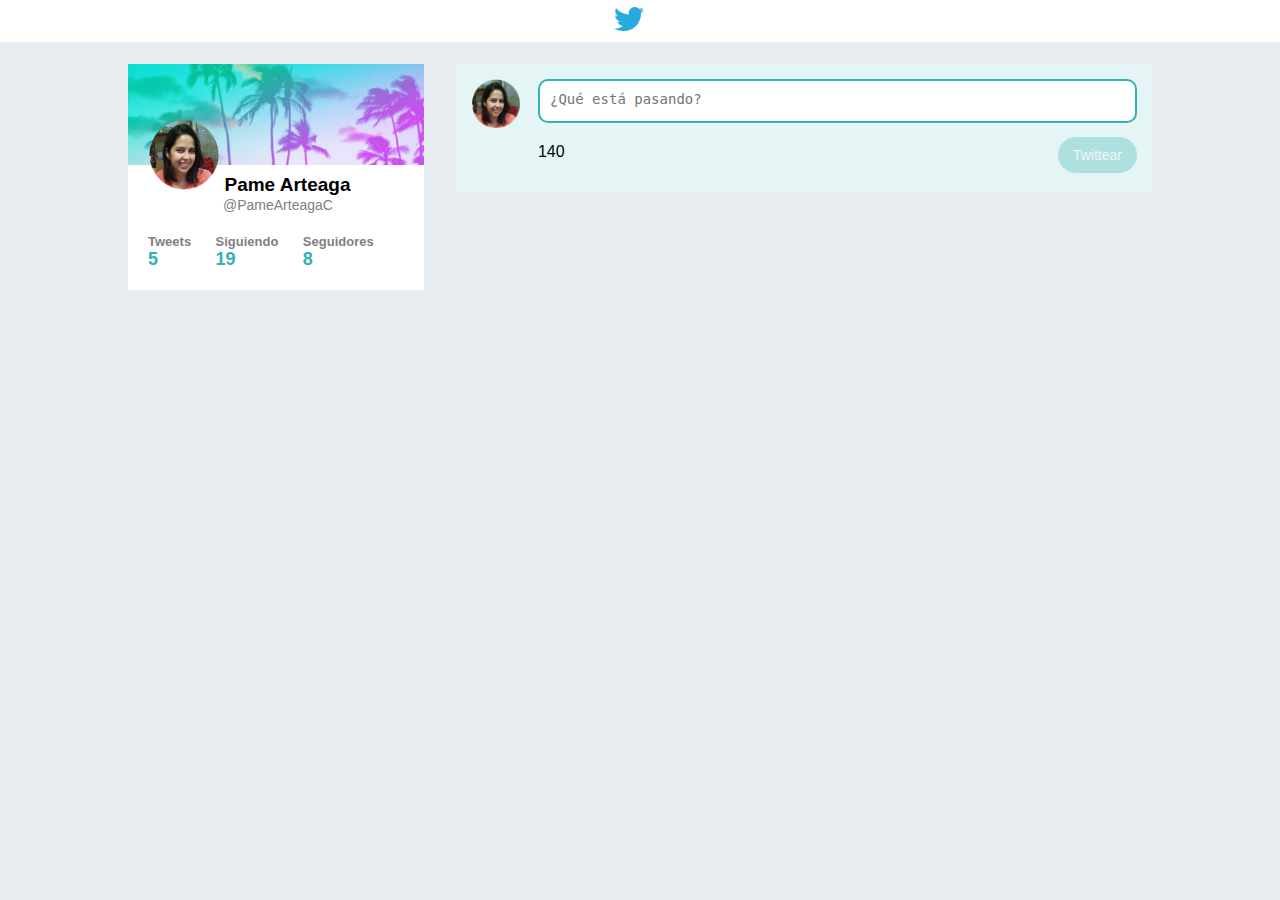
<file: index.html>
<!DOCTYPE html>
<html lang="en">
<head>
	<meta charset="UTF-8">
	<title>Twitter</title>

    <!-- Link estilo css -->
	<link rel="stylesheet" type="text/css" href="css/main.css">

	<!-- Link favicon -->
	<link rel="icon" type="image/png" href="favicomatic/favicon-32x32.png" sizes="32x32" />
    <link rel="icon" type="image/png" href="favicomatic/favicon-16x16.png" sizes="16x16" />
  
 
</head>
<body>

	<header> <!-- header con logo twitter -->
		<img src="img/logo_twitter.png">
	</header>
    
    <main> <!-- sección principal -->
		<section id="user"> <!-- perfil del usuario -->
			<img src="img/yo.png">
			<a href="#" class="name">Pame Arteaga</a>
			<a href="#" class="username">@PameArteagaC</a>
			<div class="info">
				<ul>
					<li>Tweets<br><a href="#">5</a></li>
					<li>Siguiendo<br><a href="#">19</a></li>
					<li>Seguidores<br><a href="#">8</a></li>
				</ul>
			</div>
		</section>

		<section id="input-tweet"> <!-- sección para agregar nuesvo tweets -->
			<img src="img/yo.png"> 
			<div class="form">
				<textarea placeholder="¿Qué está pasando?" id="usertext" ></textarea>
				<p id="limit">140</p>
				<button id="btn" class="inactive">Twittear</button>
			</div>	
		</section>

		<section id="tweets"> <!-- sección donde aparecerán los nuevos tweets -->
	
		</section>

    </main>


<!-- Link app.js -->	
<script type="text/javascript" src="js/app.js"></script>	

</body>
</html>
</file>
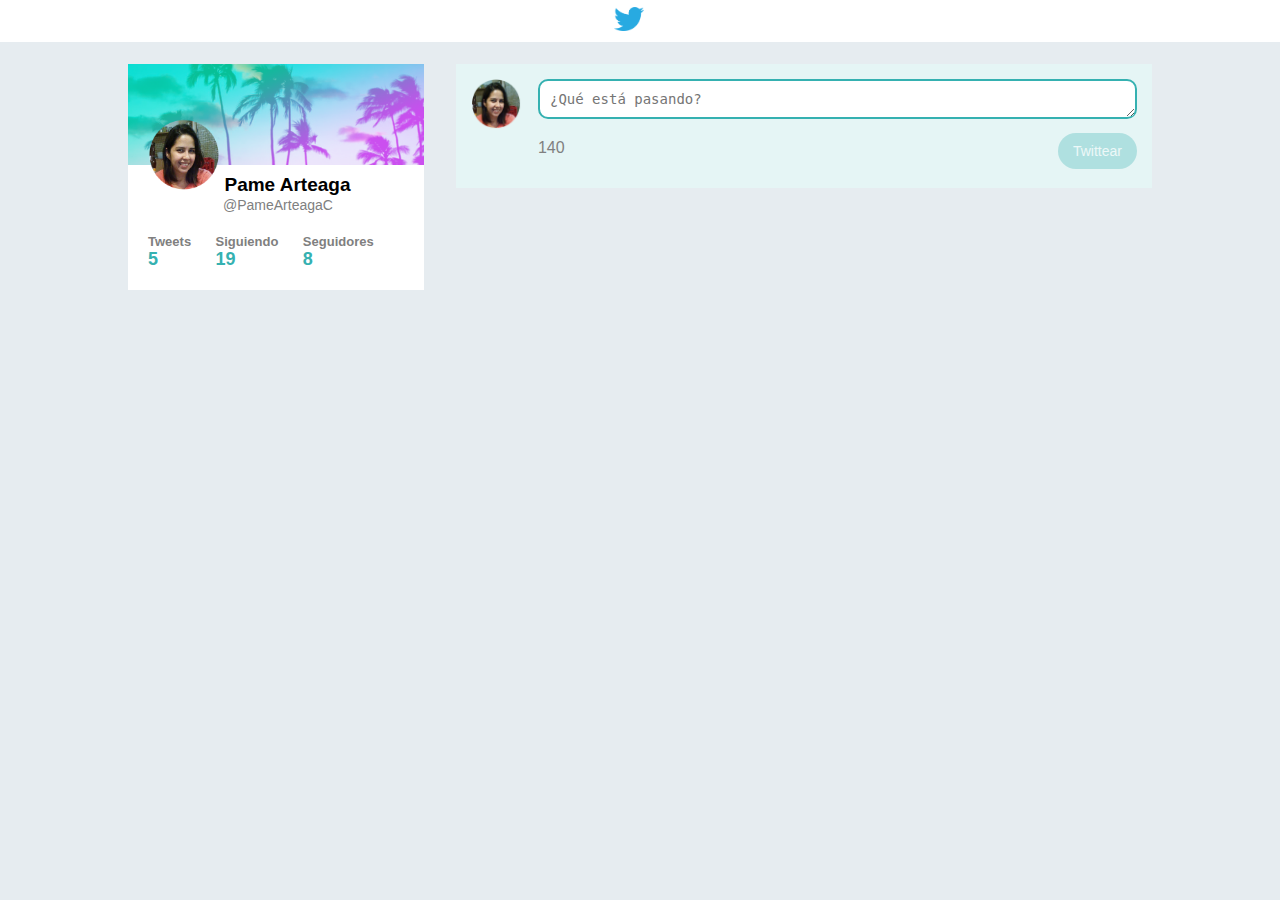
<file: version0.0.1/index.html>
<!DOCTYPE html>
<html lang="en">
<head>
	<meta charset="UTF-8">
	<title>Twitter</title>

	<link rel="stylesheet" type="text/css" href="css/main.css">
	<link rel="icon" type="image/png" href="favicomatic/favicon-32x32.png" sizes="32x32" />
    <link rel="icon" type="image/png" href="favicomatic/favicon-16x16.png" sizes="16x16" />
  
 
</head>
<body>

	<header>
		<img src="img/logo_twitter.png">
	</header>
    
    <main>
		<section id="user">
			<img src="img/yo.png">
			<a href="#" class="name">Pame Arteaga</a>
			<a href="#" class="username">@PameArteagaC</a>
			<div class="info">
				<ul>
					<li>Tweets<br><a href="#">5</a></li>
					<li>Siguiendo<br><a href="#">19</a></li>
					<li>Seguidores<br><a href="#">8</a></li>
				</ul>
			</div>
		</section>

		<section id="input-tweet">
			<img src="img/yo.png">
			<div class="form">
				<textarea placeholder="¿Qué está pasando?" id="usertext" rows="1"></textarea>
				<p id="limit">140</p>
				<button id="btn" class="inactive">Twittear</button>
			</div>	
		</section>

		<section id="tweets">


            <!--
			<div>
			<p>Gumbo beet greens corn soko endive gumbo gourd. Parsley shallot courgette tatsoi pea sprouts fava bean collard greens dandelion okra wakame tomato. Dandelion cucumber earthnut pea peanut soko zucchini.</p>
			</div>
			-->
			
		</section>

    </main>


	
	

<script type="text/javascript" src="js/app.js"></script>	
</body>
</html>
</file>
<file: css/main.css>
/* ESTILOS GENERALES*/

body{
    
	margin: 0;
	padding: 0;
	font-family: Helvetica,Arial,sans-serif;
	background-color: #e6ecf0;
}

a{

	text-decoration: none;
}

a:hover{

	text-decoration: underline;
}




header{  /* header con logo*/
    
    padding: 7px 48%;
	background-color: white;
	width: 100%;
    position: fixed;
    top: 0;

}

header img{
    
    width: 30px;
    height: auto;
    
}

main{  /* contiene los elementos */

	padding: 5% 10% 0;

}


/****** ESTILOS EL PERFIL DE USUARIO *****/

#user{  

	width: 25%;
	height: auto;
	margin: 0;
	background-color: white;
	background-image: url("../img/palms.png");
	background-size: 100% auto;
	background-repeat: no-repeat;
	padding: 55px 20px 20px;
	display: inline-block;
}

#user img{

	width: 72px;
	height: auto;
	cursor: pointer;
    
}


.name{

	color: black;
	font-size: 19px;
	font-weight: 600;
	letter-spacing: 0;
}

.username{
     
     color: grey;
     font-size: 14px;
     margin-left:75px;

}

li{

	color: grey;
	font-size: 13px;
	font-weight: 600;
}

li:hover{

	color: #35B1B1;
	cursor: pointer;
}



.info a{

	color: #35B1B1;
	font-size: 18px;
	font-weight: 600;
}

.info a:hover{

	text-decoration: none;
}

ul{

   padding: 0;
   margin: 20px 0 0;
	
}

li{
     
    margin-right:20px;
	display: inline-block;
}


/****** ESTILOS DE LA SECCIÓN PARA AGREGAR NUEVOS TWEETS *****/

#input-tweet{ /* contenedor de textarea */

    width: 65%;
    height: auto;
    display: inline-block;
    float: right;
    padding: 15px;
    background-color: #E5F5F5;


}

#input-tweet img{

    width: 50px;
    height: auto;

}

.form{
    width: 90%;
    display: inline-block;
    float: right;

}

.form p{

    
    display: inline-block;
}



textarea{
 
    width: 96%;
    height: 20px;
	font-size: 14px;
	border: 2px solid #35B1B1;
	-webkit-border-radius: 10px;
    -moz-border-radius: 10px;
    border-radius: 10px;
    padding: 10px;
    resize: none;
    overflow: visible;

}


textarea:focus{
 
    outline: none;

}

button{
    
    background-color: #35B1B1;
    color: white;
    font-size: 14px;
    font-weight: 500;
    padding: 10px 15px;
    -webkit-border-radius: 30px;
    -moz-border-radius: 30px;
    border-radius: 30px;
    border:none;
    cursor: pointer;
    float: right;
    margin-top: 10px;

}

 
button:focus{
 
    outline: none;

}



.inactive{
    
    opacity: 0.3;

}



/***** SECCION TWEETS NUEVOS ****/

#tweets{

	width: 97%;
    height: auto;
    margin-top: 30px;
    display: inline-block;
}

#tweets div{

    width: 100%;
    height: auto;
    padding: 0 20px;
    background-color: white;
    display: inline-block;
    -webkit-border-radius: 10px;
    -moz-border-radius: 10px;
    border-radius: 10px;
    margin-bottom: 20px;
}


.red{ /* color rojo para el contador de caracteres */

    color: red;
}

.orange{ /* color naranjo para el contador de caracteres */

    color: orange;
}

#tweets .hora{ /* estilo para el div que contiene la hora */

    color: teal;
    font-size: 16px;
    font-weight: 600;
    padding: 10px 0;
    display: inline-block;
    margin: 0;
}
</file>
<file: version0.0.1/css/main.css>
body{
    
	margin: 0;
	padding: 0;
	font-family: Helvetica,Arial,sans-serif;
	background-color: #e6ecf0;
}

a{

	text-decoration: none;
}

a:hover{

	text-decoration: underline;
}


header{
    
    padding: 7px 48%;
	background-color: white;
	width: 100%;
    position: fixed;
    top: 0;

}

header img{
    
    width: 30px;
    height: auto;
    
}

main{

	padding: 5% 10% 0;

}

#user{

	width: 25%;
	height: auto;
	margin: 0;
	background-color: white;
	background-image: url("../img/palms.png");
	background-size: 100% auto;
	background-repeat: no-repeat;
	padding: 55px 20px 20px;
	display: inline-block;
}

#user img{

	width: 72px;
	height: auto;
	cursor: pointer;
    
}


.name{

	color: black;
	font-size: 19px;
	font-weight: 600;
	letter-spacing: 0;
}

.username{
     
     color: grey;
     font-size: 14px;
     margin-left:75px;

}

li{

	color: grey;
	font-size: 13px;
	font-weight: 600;
}

li:hover{

	color: #35B1B1;
	cursor: pointer;
}



.info a{

	color: #35B1B1;
	font-size: 18px;
	font-weight: 600;
}

.info a:hover{

	text-decoration: none;
}

ul{

   padding: 0;
   margin: 20px 0 0;
	
}

li{
     
    margin-right:20px;
	display: inline-block;
}




#input-tweet{

    width: 65%;
    height: auto;
    display: inline-block;
    float: right;
    padding: 15px;
    background-color: #E5F5F5;


}

#input-tweet img{

    width: 50px;
    height: auto;

}

.form{
    width: 90%;
    display: inline-block;
    float: right;

}

.form p{

    color: grey;
    display: inline-block;
}



textarea{
 
    width: 96%;
	
	font-size: 14px;
	border: 2px solid #35B1B1;
	-webkit-border-radius: 10px;
    -moz-border-radius: 10px;
    border-radius: 10px;
    padding: 10px;
    resize: vertical;

}


textarea:focus{
 
    outline: none;

}

button{
    
    background-color: #35B1B1;
    color: white;
    font-size: 14px;
    font-weight: 500;
    padding: 10px 15px;
    -webkit-border-radius: 30px;
    -moz-border-radius: 30px;
    border-radius: 30px;
    border:none;
    cursor: pointer;
    float: right;
    margin-top: 10px;

}

 
button:focus{
 
    outline: none;

}



.inactive{
    
    opacity: 0.3;

}



/***** SECCION TWEETS ****/

#tweets{

	width: 97%;
    height: auto;
    margin-top: 30px;
    display: inline-block;
}

#tweets div{

    width: 95%;
    height: auto;
    padding: 0 20px;
    background-color: white;
    display: inline-block;
    -webkit-border-radius: 10px;
    -moz-border-radius: 10px;
    border-radius: 10px;
    margin-bottom: 20px;
}
</file>
